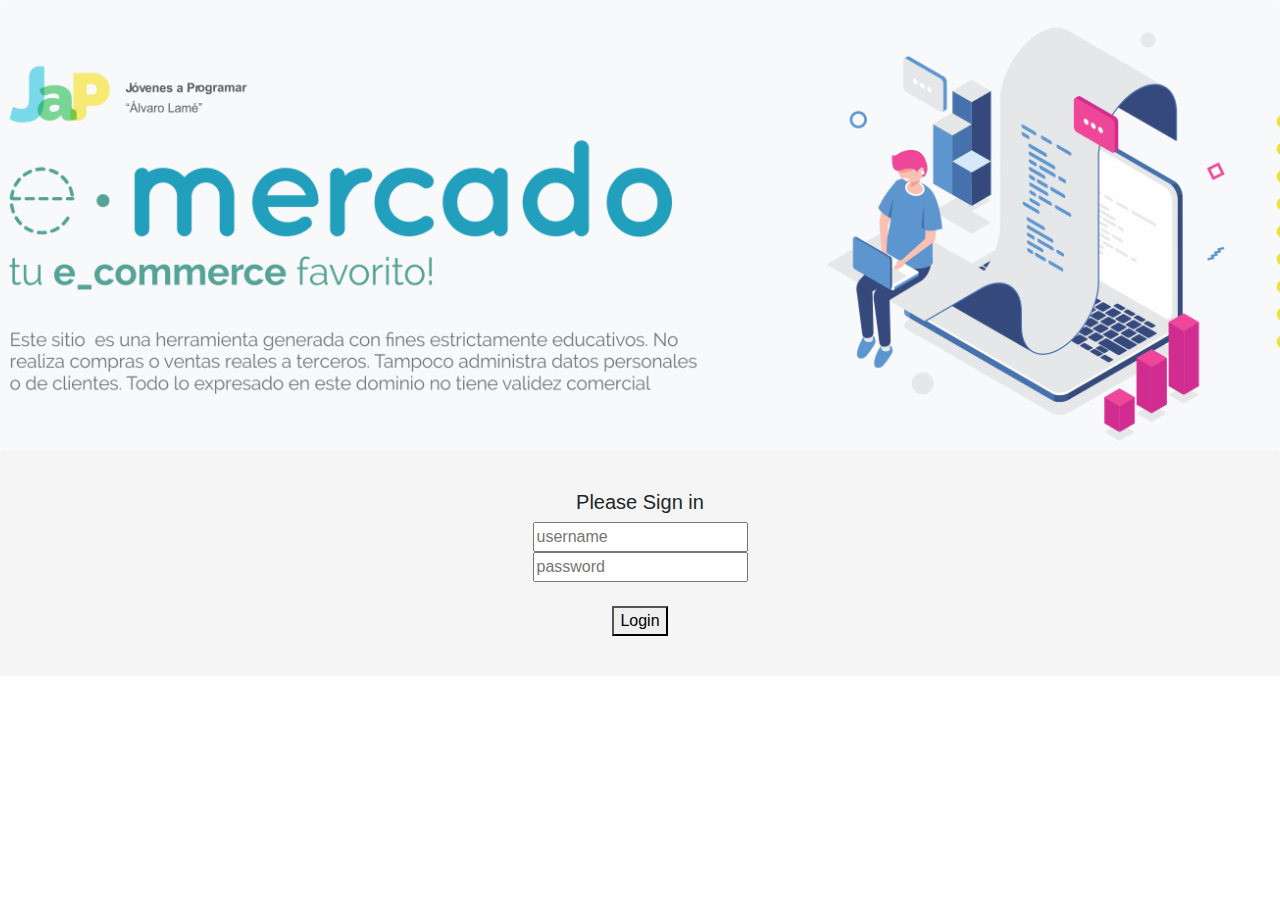
<file: index.html>
<!DOCTYPE html>
<!-- saved from url=(0049)https://getbootstrap.com/docs/4.3/examples/album/ -->
<html lang="en">

<head>
  <meta http-equiv="Content-Type" content="text/html; charset=UTF-8">
  <meta name="viewport" content="width=device-width, initial-scale=1, shrink-to-fit=no">
  <meta name="description" content="">
  <title>eMercado - Todo lo que busques está aquí</title>

  <link rel="canonical" href="https://getbootstrap.com/docs/4.3/examples/album/">
  <link href="https://fonts.googleapis.com/css?family=Raleway:300,300i,400,400i,700,700i,900,900i" rel="stylesheet">
  <!-- Bootstrap core CSS -->
  <link href="css/bootstrap.min.css" rel="stylesheet">
  <link href="css/styles.css" rel="stylesheet">
  <style>
    html, body{
      height: 100%;
    }

    .login {
      display: -ms-flexbox;
      display: flex;
      -ms-flex-align: center;
      align-items: center;
      padding-top: 40px;
      padding-bottom: 40px;
      background-color: #f5f5f5;
      justify-content: center;

    }

    .signin {
      width: 100%;
      max-width: 330px;
      padding: 15px;
      margin: auto;
    }
  </style>
</head>

<body class="text-center">
  <main role="main">
      <section class="jumbotron text-center">
      </section>
    <div class="login">
      <form action = "indexhome.html">
    
        <h5>
        Please Sign in
        </h5>
    
        <input type="text" name="username" placeholder ="username" id="username" required><br>
        <input type="password" name="password" placeholder= "password" id="password" required><br>
        <br>
        <button type="submit" id="sendBtn">Login</button>
      </form>
    </div>
  </main>

  <script src="js/init.js"></script>
  <script src="js/login.js" defer></script>



</body>
</html>
</file>
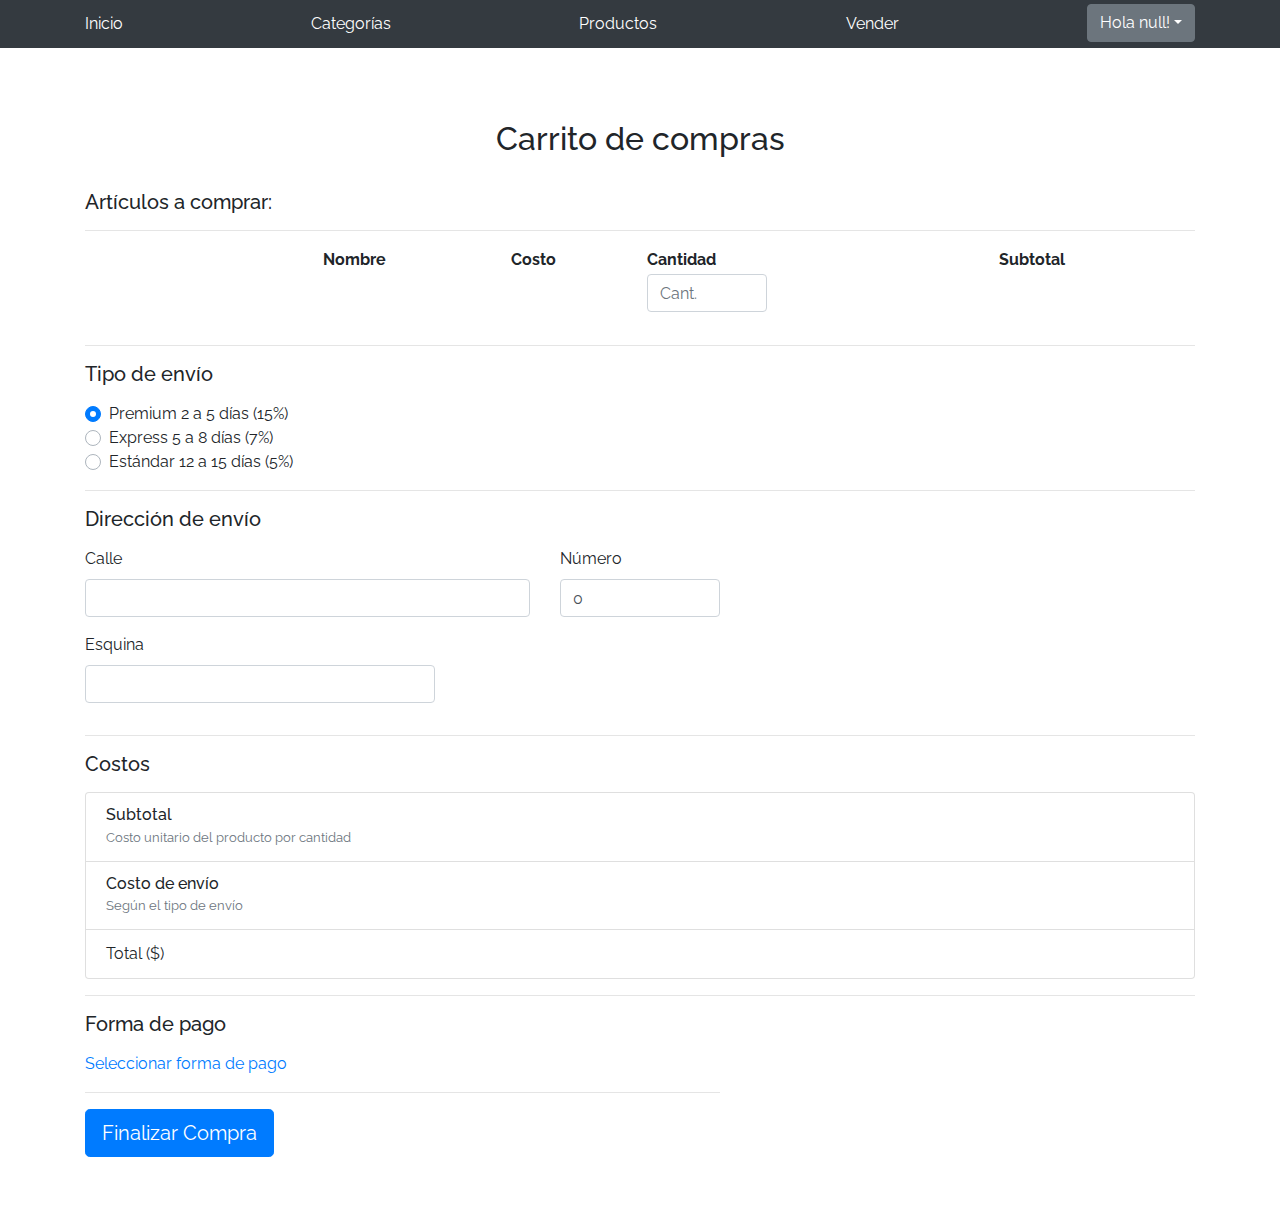
<file: cart.html>
<!DOCTYPE html>
<!-- saved from url=(0049)https://getbootstrap.com/docs/4.3/examples/album/ -->
<html lang="en">

<head>
  <meta http-equiv="Content-Type" content="text/html; charset=UTF-8">

  <meta name="viewport" content="width=device-width, initial-scale=1, shrink-to-fit=no">
  <meta name="description" content="">
  <title>eMercado - Todo lo que busques está aquí</title>

  <link rel="canonical" href="https://getbootstrap.com/docs/4.3/examples/album/">
  <link href="https://fonts.googleapis.com/css?family=Raleway:300,300i,400,400i,700,700i,900,900i" rel="stylesheet">

  <style>
    .bd-placeholder-img {
      font-size: 1.125rem;
      text-anchor: middle;
      -webkit-user-select: none;
      -moz-user-select: none;
      -ms-user-select: none;
      user-select: none;
    }

    @media (min-width: 768px) {
      .bd-placeholder-img-lg {
        font-size: 3.5rem;
      }
    }
  </style>
  <link href="css/bootstrap.min.css" rel="stylesheet">
  <link href="css/styles.css" rel="stylesheet">
  <link href="css/dropzone.css" rel="stylesheet">
</head>

<body>
  <nav class="site-header sticky-top py-1 bg-dark">
    <div class="container d-flex flex-column flex-md-row justify-content-between">
      <a class="py-2 d-none d-md-inline-block" href="indexhome.html">Inicio</a>
      <a class="py-2 d-none d-md-inline-block" href="categories.html">Categorías</a>
      <a class="py-2 d-none d-md-inline-block" href="products.html">Productos</a>
      <a class="py-2 d-none d-md-inline-block" href="sell.html">Vender</a>
      <div class="dropdown">
        <button class="btn btn-secondary dropdown-toggle" type="button" id="username" data-toggle="dropdown"
          aria-haspopup="true" aria-expanded="false">
        </button>
        <div class="dropdown-menu" aria-labelledby="dropdownMenuButton">
          <a class="dropdown-item" href="cart.html">Ver Mi Carrito</a>
          <a class="dropdown-item" href="my-profile.html">Mi Perfil</a>
          <a class="dropdown-item" id="cerrarSesion" href="index.html">Cerrar Sesión</a>
        </div>
      </div>
    </div>
  </nav>
  <main role="main" class="pb-5">
    <div class="container mt-5">
      <div class="text-center p-4">
        <h2>Carrito de compras</h2>
      </div>
      <h5 class="mb-3">Artículos a comprar:</h5>
      <hr class="my-3">
      <table class="container-fluid">
        <tr>
          <th></th>
          <th>Nombre</th>
          <th>Costo</th>
          <th>Cantidad</th>
          <th>Subtotal</th>
        </tr>
        <tr>
          <td>
            <p id="articleImage" style="width:80px"></p>
          </td>
          <td>
            <p id="articleName"></p>
          </td>
          <td>
            <p id="articleCost"></p>
          </td>
          <td>
            <p><input class="form-control" type="number" placeholder="Cant." id="articleCount" Style="width:120px"
                min="0"></p>
          </td>
          <td><b>
              <p id="subtotal"></p>
            </b></td>
        </tr>
      </table>
      <hr class="my-3">
      </table>

      <form>
        <form class="needs-validation">
          <h5 class="mb-3">Tipo de envío</h5>
          <div class="d-block my-3">
            <div class="custom-control custom-radio">
              <input id="goldradio" name="publicationType" type="radio" class="custom-control-input" checked=""
                required="" value="0.15">
              <label class="custom-control-label" for="goldradio">Premium 2 a 5 días (15%)</label>
            </div>
            <div class="custom-control custom-radio">
              <input id="premiumradio" name="publicationType" type="radio" class="custom-control-input" required=""
                value="0.07">
              <label class="custom-control-label" for="premiumradio">Express 5 a 8 días (7%)</label>
            </div>
            <div class="custom-control custom-radio">
              <input id="standardradio" name="publicationType" type="radio" class="custom-control-input" required=""
                value="0.05">
              <label class="custom-control-label" for="standardradio">Estándar 12 a 15 días (5%)</label>
            </div>
          </div>
        </form>
        <hr class="my-3">
        <h5 class="mb-3">Dirección de envío</h5>
        <div class="row">
          <div class="col-md-5 mb-3">
            <label for="productName">Calle</label>
            <input type="text" class="form-control" id="calleName" placeholder="" value="">
            <div class="invalid-feedback">
              Ingresar un calle
            </div>
          </div>
          <div class="col-md-2 mb-3">
            <label for="productName">Número</label>
            <input type="number" class="form-control" id="calleNumero" placeholder="" value="0">
            <div class="invalid-feedback">
              Ingresar un número
            </div>
          </div>
        </div>
        <div class="row">
          <div class="col-md-4 mb-3">
            <label for="productName">Esquina</label>
            <input type="text" class="form-control" id="esquinaName" placeholder="" value="">
            <div class="invalid-feedback">
              Ingresar un esquina
            </div>
          </div>
        </div>
      
        <hr class="my-3">
        <h5 class="mb-3">Costos</h5>
        <ul class="list-group mb-3">
          <li class="list-group-item d-flex justify-content-between lh-condensed">
            <div>
              <h6 class="my-0">Subtotal</h6>
              <small class="text-muted">Costo unitario del producto por cantidad</small>
            </div>
            <span class="text-muted">
              <p class="input-area" id="subtotalDos"></p>
            </span>
          </li>
          <li class="list-group-item d-flex justify-content-between lh-condensed">
            <div>
              <h6 class="my-0">Costo de envío</h6>
              <small class="text-muted">Según el tipo de envío</small>
            </div>
            <span class="text-muted">
              <p class="input-area" id="costoDeEnvio"></p>
            </span>
          </li>
          <li class="list-group-item d-flex justify-content-between">
            <span>Total ($)</span>
            <strong>
              <p class="input-area" id="totalCost"></p>
            </strong>
          </li>
        </ul>

        <hr class="my-3">
        <div class="row">
          <div class="col-md-7 mb-3">
            <h5 class="mb-3">Forma de pago</h5>
            <div class="d-block my-3">
              <a data-toggle="modal" type="button" data-target="#Payment" href="#" id="mostrarFormaPago">Seleccionar
                forma de pago</a>
              <form>
                <div class="modal fade" id="Payment" tabindex="-1" role="dialog" aria-labelledby="exampleModalLabel"
                  aria-hidden="true">
                  <div class="modal-dialog">
                    <div class="modal-content">
                      <div class="modal-header">
                        <h5 class="modal-title">Seleccionar forma de pago</h5>
                      </div>
                      <div class="modal-body">

                        <div class="custom-control custom-radio">
                          <input id="tarjetaCredito" value="Tarjeta de crédito" name="tipoDePago" type="radio"
                            class="custom-control-input" checked="" required="">
                          <label class="custom-control-label" for="tarjetaCredito">Tarjeta de crédito</label>
                        </div>
                        <br>
                        <div class="row">
                          <div class="col-md-8 mb-3">
                            <label for="numeroDeTarjeta">Número de tarjeta</label>
                            <input type="number" class="form-control" id="numeroDeTarjeta" required="">
                          </div>
                        </div>

                        <div class="row">
                          <div class="col-md-6 mb-3">
                            <label for="fechaVencimiento">Vencimiento (MM/AAAA)</label>
                            <input type="month" class="form-control" id="fechaVencimiento" min="2021-11" required="">
                          </div>
                          <div class="col-md-3 mb-3">
                            <label for="codigoSeguridad">CVV</label>
                            <input type="number" class="form-control" id="codigoSeguridad" placeholder="" min="0" required="">
                          </div>
                        </div>

                        <hr class="my-3">
                        <div class="custom-control custom-radio">
                          <input id="transferenciaBancaria" value="TransferenciaBancaria" name="tipoDePago" type="radio"
                            class="custom-control-input" required="">
                          <label class="custom-control-label" for="transferenciaBancaria">Transferencia bancaria</label>
                        </div>
                        <br>
                        <div class="row">
                          <div class="col-md-6">
                            <h6>Número de cuenta</h6>
                            <input type="number" class="form-control" id="numeroDeCuenta" required="">
                          </div>
                        </div>

                      </div>
                      <div class="modal-footer">
                        <button type="button" class="btn btn-secondary" data-dismiss="modal">Cerrar</button>
                        <button type="submit" class="btn btn-primary" id="guardoDatosPago">Aceptar</button>
                      </div>
                    </div>
                  </div>
                </div>
              </form>
            </div>



            <hr class="mb-3">
            <button class="btn btn-primary btn-lg" type="submit">Finalizar Compra</button>
      </form>
    </div>
  </main>

  <div id="spinner-wrapper">
    <div class="lds-ring">
      <div></div>
      <div></div>
      <div></div>
      <div></div>
    </div>
  </div>
  <script src="js/jquery-3.4.1.min.js"></script>
  <script src="js/bootstrap.bundle.min.js"></script>
  <script src="js/dropzone.js"></script>
  <script src="js/init.js"></script>
  <script src="js/cart.js"></script>
</body>

</html>
</file>
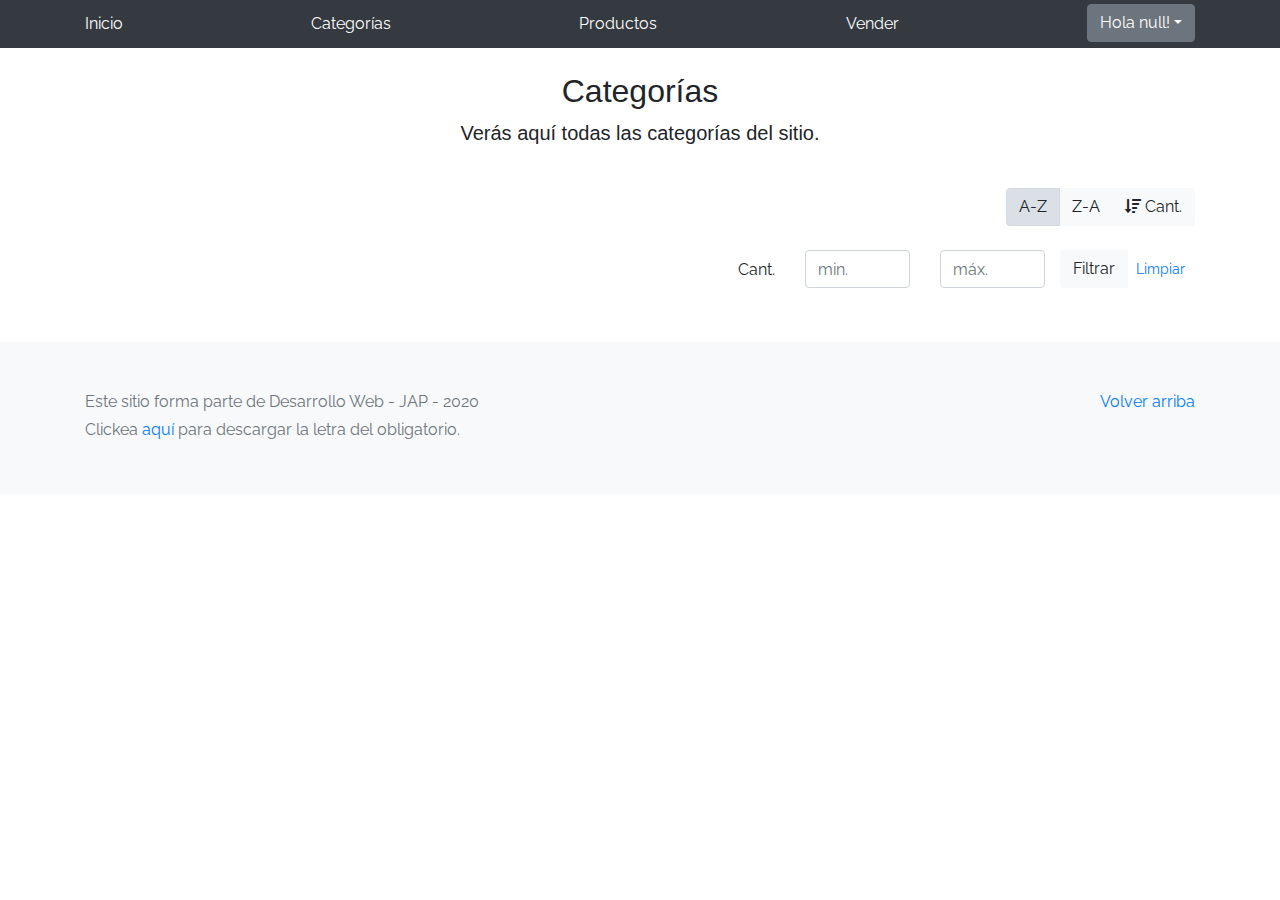
<file: categories.html>
<!DOCTYPE html>
<!-- saved from url=(0049)https://getbootstrap.com/docs/4.3/examples/album/ -->
<html lang="en">
  <head>
    <meta http-equiv="Content-Type" content="text/html; charset=UTF-8">
    <meta name="viewport" content="width=device-width, initial-scale=1, shrink-to-fit=no">
    <meta name="description" content="">
    <title>eMercado - Todo lo que busques está aquí</title>

    <link rel="canonical" href="https://getbootstrap.com/docs/4.3/examples/album/">
    <link href="https://fonts.googleapis.com/css?family=Raleway:300,300i,400,400i,700,700i,900,900i" rel="stylesheet">
    <link href="css/font-awesome.min.css" rel="stylesheet">
    <link href="css/bootstrap.min.css" rel="stylesheet">
    <link href="css/styles.css" rel="stylesheet">
  </head>
  <body>
    <nav class="site-header sticky-top py-1 bg-dark">
      <div class="container d-flex flex-column flex-md-row justify-content-between">
        <a class="py-2 d-none d-md-inline-block" href="indexhome.html">Inicio</a>
        <a class="py-2 d-none d-md-inline-block" href="categories.html">Categorías</a>
        <a class="py-2 d-none d-md-inline-block" href="products.html">Productos</a>
        <a class="py-2 d-none d-md-inline-block" href="sell.html">Vender</a>
        <div class="dropdown">
          <button class="btn btn-secondary dropdown-toggle" type="button" id="username" data-toggle="dropdown" aria-haspopup="true" aria-expanded="false">
          </button>
            <div class="dropdown-menu" aria-labelledby="dropdownMenuButton">
            <a class="dropdown-item" href="cart.html">Ver Mi Carrito</a>
            <a class="dropdown-item" href="my-profile.html">Mi Perfil</a>
            <a class="dropdown-item" id="cerrarSesion" href="index.html">Cerrar Sesión</a>
            </div>
        </div>
      </div>
    </nav>
    <main role="main" class="pb-5">
        <div class="text-center p-4">
            <h2>Categorías</h2>
            <p class="lead">Verás aquí todas las categorías del sitio.</p>
        </div>
        <div class="container">
            <div class="row">
                <div class="col text-right">
                    <div class="btn-group btn-group-toggle mb-4" data-toggle="buttons">
                        <label class="btn btn-light active" id="sortAsc" >
                            <input type="radio" name="options" autocomplete="off" checked>A-Z
                        </label>
                        <label class="btn btn-light" id="sortDesc" >
                            <input type="radio" name="options" autocomplete="off">Z-A
                        </label>
                        <label class="btn btn-light" id="sortByCount" >
                            <input type="radio" name="options" autocomplete="off"><i class="fas fa-sort-amount-down mr-1"></i>Cant.
                        </label>
                    </div>
                </div>
            </div>
            <div class="row justify-content-end">
              <div class="col-md-6"></div>
                <div class="col-md-6 col-sm-12 mb-1 container">
                  <div class="row container p-0 m-0">
                    <div class="col">
                      <p class="font-weight-normal text-right my-2">Cant.</p>
                    </div>
                    <div class="col">
                      <input class="form-control" type="number" placeholder="min." id="rangeFilterCountMin">
                    </div>
                    <div class="col">
                      <input class="form-control" type="number" placeholder="máx." id="rangeFilterCountMax">
                    </div>
                    <div class="col-3 p-0">
                      <div class="btn-group" role="group">
                        <button class="btn btn-light btn-block" id="rangeFilterCount">Filtrar</button>
                        <button class="btn btn-link btn-sm" id="clearRangeFilter">Limpiar</button>
                      </div>
                    </div>
                  </div>
                </div>
            </div>
            <div class="row">
                <div class="list-group" id="cat-list-container">
                </div>
            </div>
        </div>
    </main>
    <footer class="text-muted bg-light">
      <div class="container">
        <p class="float-right">
          <a href="#">Volver arriba</a>
        </p>
        <p>Este sitio forma parte de Desarrollo Web - JAP - 2020</p>
        <p>Clickea <a target="_blank" href="Letra.pdf">aquí</a> para descargar la letra del obligatorio.</p>
      </div>
    </footer>
    <div id="spinner-wrapper"><div class="lds-ring"><div></div><div></div><div></div><div></div></div></div>
    <script src="js/jquery-3.4.1.min.js"></script>
    <script src="js/bootstrap.bundle.min.js"></script>
    <script src="js/init.js"></script>
    <script src="js/categories.js"></script>
  </body>
</html>
</file>
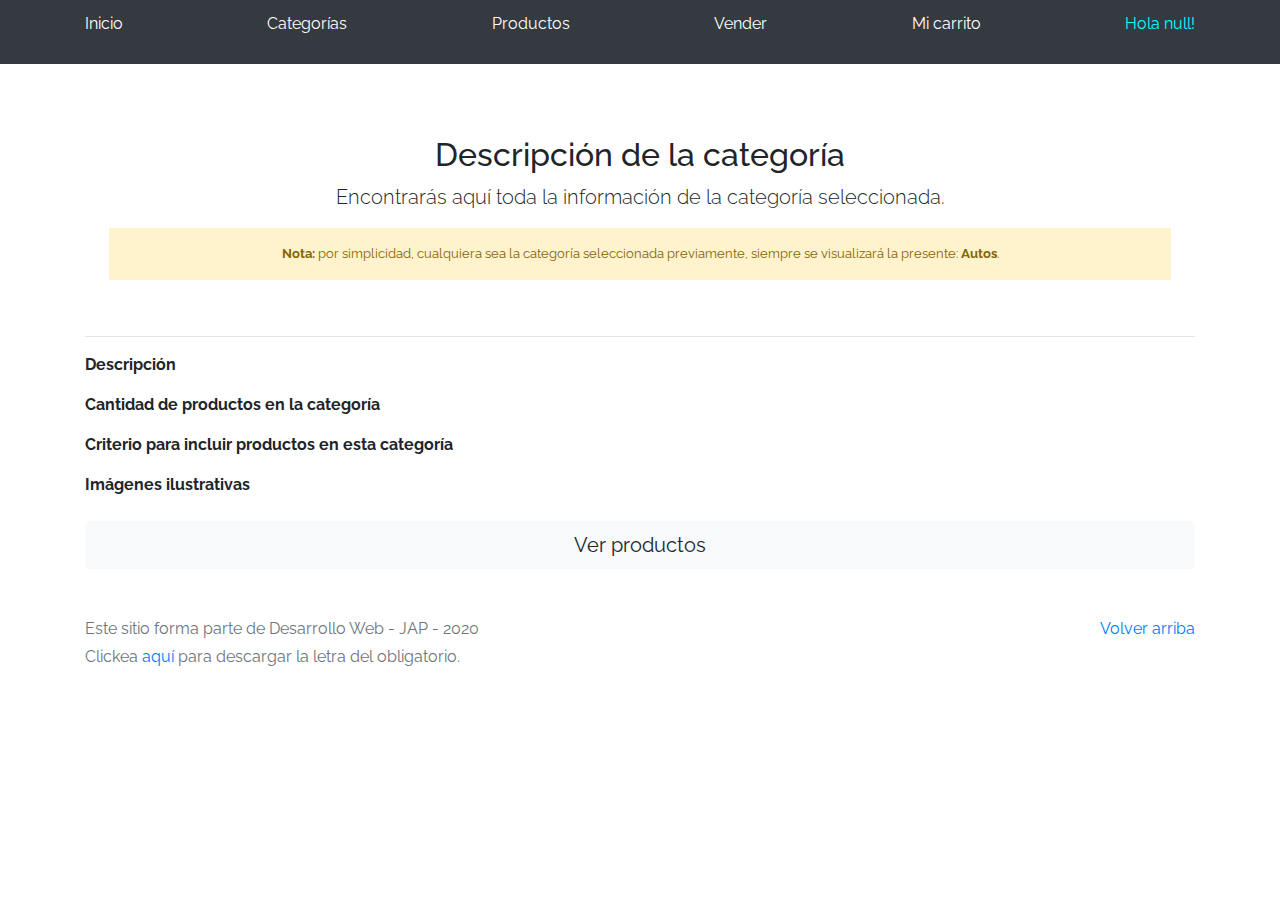
<file: category-info.html>
<!DOCTYPE html>
<!-- saved from url=(0049)https://getbootstrap.com/docs/4.3/examples/album/ -->
<html lang="en">

<head>
  <meta http-equiv="Content-Type" content="text/html; charset=UTF-8">
  <meta name="viewport" content="width=device-width, initial-scale=1, shrink-to-fit=no">
  <meta name="description" content="">
  <title>eMercado - Todo lo que busques está aquí</title>

  <link rel="canonical" href="https://getbootstrap.com/docs/4.3/examples/album/">
  <link href="https://fonts.googleapis.com/css?family=Raleway:300,300i,400,400i,700,700i,900,900i" rel="stylesheet">
  <!-- Bootstrap core CSS -->
  <link href="css/bootstrap.min.css" rel="stylesheet">
  <link href="css/styles.css" rel="stylesheet">
</head>

<body>
  <nav class="site-header sticky-top py-1 bg-dark">
    <div class="container d-flex flex-column flex-md-row justify-content-between">
      <a class="py-2 d-none d-md-inline-block" href="indexhome.html">Inicio</a>
      <a class="py-2 d-none d-md-inline-block" href="categories.html">Categorías</a>
      <a class="py-2 d-none d-md-inline-block" href="products.html">Productos</a>
      <a class="py-2 d-none d-md-inline-block" href="sell.html">Vender</a>
      <a class="py-2 d-none d-md-inline-block" href="cart.html">Mi carrito</a>
      <p class="py-2 d-none d-md-inline-block" id="username" style="color:aqua"></p> <!--Entrega 2 -->
    </div>
  </nav>
  <main role="main">
    <div class="container mt-5">
      <div class="text-center p-4">
        <h2>Descripción de la categoría</h2>
        <p class="lead">Encontrarás aquí toda la información de la categoría seleccionada.</p>
        <p class="small alert-warning py-3"><strong>Nota: </strong>por simplicidad, cualquiera sea la categoría
          seleccionada previamente, siempre se visualizará la presente: <strong>Autos</strong>.</p>
      </div>
      <h3 id="categoryName"></h3>
      <hr class="my-3">
      <dl>
        <dt>Descripción</dt>
        <dd>
          <p id="categoryDescription"></p>
        </dd>

        <dt>Cantidad de productos en la categoría</dt>
        <dd>
          <p id="productCount"></p>
        </dd>

        <dt>Criterio para incluir productos en esta categoría</dt>
        <dd>
          <p id="productCriteria"></p>
        </dd>

        <dt>Imágenes ilustrativas</dt>
        <dd>
          <div class="row text-center text-lg-left pt-2" id="productImagesGallery">
          </div>
        </dd>
      </dl>
      <a type="button" class="btn btn-light btn-lg btn-block" href="products.html">Ver productos</a>
    </div>
  </main>
  <footer class="text-muted">
    <div class="container">
      <p class="float-right">
        <a href="#">Volver arriba</a>
      </p>
      <p>Este sitio forma parte de Desarrollo Web - JAP - 2020</p>
      <p>Clickea <a target="_blank" href="Letra.pdf">aquí</a> para descargar la letra del obligatorio.</p>
    </div>
  </footer>
  <div id="spinner-wrapper">
    <div class="lds-ring">
      <div></div>
      <div></div>
      <div></div>
      <div></div>
    </div>
  </div>
  <script src="js/jquery-3.4.1.min.js"></script>
  <script src="js/bootstrap.bundle.min.js"></script>
  <script src="js/init.js"></script>
  <script src="js/category-info.js"></script>
</body>

</html>
</file>
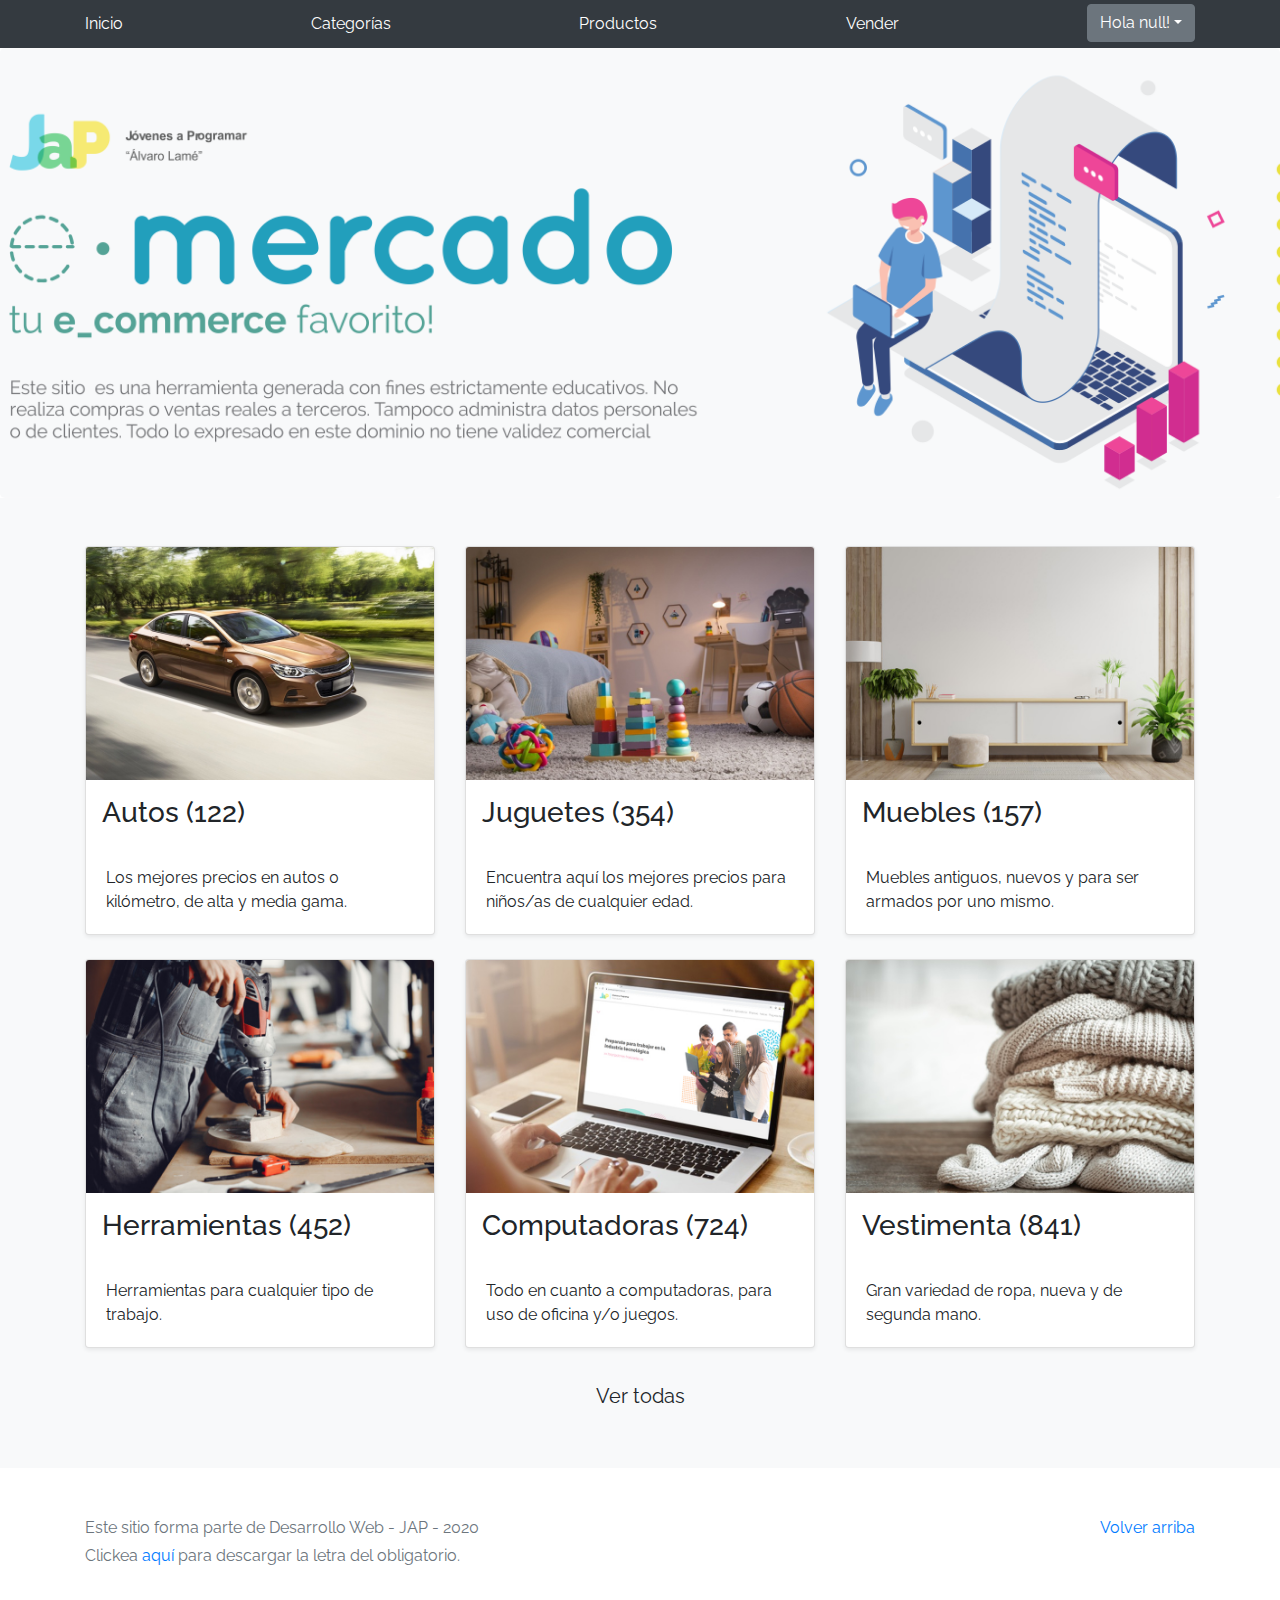
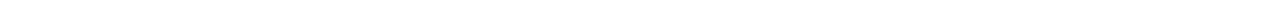
<file: indexhome.html>
<!DOCTYPE html>
<!-- saved from url=(0049)https://getbootstrap.com/docs/4.3/examples/album/ -->
<html lang="en">
  <head>
    <meta http-equiv="Content-Type" content="text/html; charset=UTF-8">
    <meta name="viewport" content="width=device-width, initial-scale=1, shrink-to-fit=no">
    <meta name="description" content="">
    <title>eMercado - Todo lo que busques está aquí</title>

    <link rel="canonical" href="https://getbootstrap.com/docs/4.3/examples/album/">
    <link href="https://fonts.googleapis.com/css?family=Raleway:300,300i,400,400i,700,700i,900,900i" rel="stylesheet">
    <!-- Bootstrap core CSS -->
    <link href="css/bootstrap.min.css" rel="stylesheet">
    <link href="css/styles.css" rel="stylesheet">
  </head>
  <body>
    <nav class="site-header sticky-top py-1 bg-dark">
      <div class="container d-flex flex-column flex-md-row justify-content-between">
        <a class="py-2 d-none d-md-inline-block" href="indexhome.html">Inicio</a>
        <a class="py-2 d-none d-md-inline-block" href="categories.html">Categorías</a>
        <a class="py-2 d-none d-md-inline-block" href="products.html">Productos</a>
        <a class="py-2 d-none d-md-inline-block" href="sell.html">Vender</a>
        
        <div class="dropdown">
          <button class="btn btn-secondary dropdown-toggle" type="button" id="username" data-toggle="dropdown" aria-haspopup="true" aria-expanded="false">
          </button>
            <div class="dropdown-menu" aria-labelledby="dropdownMenuButton">
            <a class="dropdown-item" href="cart.html">Ver Mi Carrito</a>
            <a class="dropdown-item" href="my-profile.html">Mi Perfil</a>
            <a class="dropdown-item" id="cerrarSesion" href="index.html">Cerrar Sesión</a>
            </div>
        </div>
      </div>
    </nav>
    <main role="main">
      <section class="jumbotron text-center">
        <div class="m-5">
          <h1></h1>
        </div>
      </section>
      <div class="album py-5 bg-light">
        <div class="container">
          <div class="row">
            <div class="col-md-4">
              <a href="categories.html" class="card mb-4 shadow-sm custom-card">
                <img class="bd-placeholder-img card-img-top"  src="img/cat1.jpg">
                <h3 class="m-3">Autos (122)</h3>
                <div class="card-body">
                  <p class="card-text">Los mejores precios en autos 0 kilómetro, de alta y media gama.</p>
                </div>
              </a>
            </div>
            <div class="col-md-4">
                <a href="categories.html" class="card mb-4 shadow-sm custom-card">
                  <img class="bd-placeholder-img card-img-top" src="img/cat2.jpg">
                  <h3 class="m-3">Juguetes (354)</h3>
                  <div class="card-body">
                    <p class="card-text">Encuentra aquí los mejores precios para niños/as de cualquier edad.</p>
                  </div>
                </a>
            </div>
            <div class="col-md-4">
                <a href="categories.html" class="card mb-4 shadow-sm custom-card">
                  <img class="bd-placeholder-img card-img-top" src="img/cat3.jpg">
                  <h3 class="m-3">Muebles (157)</h3>
                  <div class="card-body">
                    <p class="card-text">Muebles antiguos, nuevos y para ser armados por uno mismo.</p>
                  </div>
                </a>
            </div>
            <div class="col-md-4">
                <a href="categories.html" class="card mb-4 shadow-sm custom-card">
                  <img class="bd-placeholder-img card-img-top" src="img/cat4.jpg">
                  <h3 class="m-3">Herramientas (452)</h3>
                  <div class="card-body">
                    <p class="card-text">Herramientas para cualquier tipo de trabajo.</p>
                  </div>
                </a>
            </div>
            <div class="col-md-4">
                <a href="categories.html" class="card mb-4 shadow-sm custom-card">
                  <img class="bd-placeholder-img card-img-top" src="img/cat5.jpg">
                  <h3 class="m-3">Computadoras (724)</h3>
                  <div class="card-body">
                    <p class="card-text">Todo en cuanto a computadoras, para uso de oficina y/o juegos.</p>
                  </div>
                </a>
            </div>
            <div class="col-md-4">
                <a href="categories.html" class="card mb-4 shadow-sm custom-card">
                  <img class="bd-placeholder-img card-img-top" src="img/cat6.jpg">
                  <h3 class="m-3">Vestimenta (841)</h3>
                  <div class="card-body">
                    <p class="card-text">Gran variedad de ropa, nueva y de segunda mano.</p>
                  </div>
                </a>
            </div>
          </div>
          <div class="row">
              <a type="button" class="btn btn-light btn-lg btn-block" href="categories.html">Ver todas</a>
          </div>
        </div>
      </div>
    </main>
    <footer class="text-muted">
      <div class="container">
        <p class="float-right">
          <a href="#">Volver arriba</a>
        </p>
        <p>Este sitio forma parte de Desarrollo Web - JAP - 2020</p>
        <p>Clickea <a target="_blank" href="Letra.pdf">aquí</a> para descargar la letra del obligatorio.</p>
      </div>
    </footer>
    <script src="js/jquery-3.4.1.min.js"></script>
    <script src="js/bootstrap.bundle.min.js"></script>
    <script src="js/init.js"></script>
  </body>
</html>
</file>
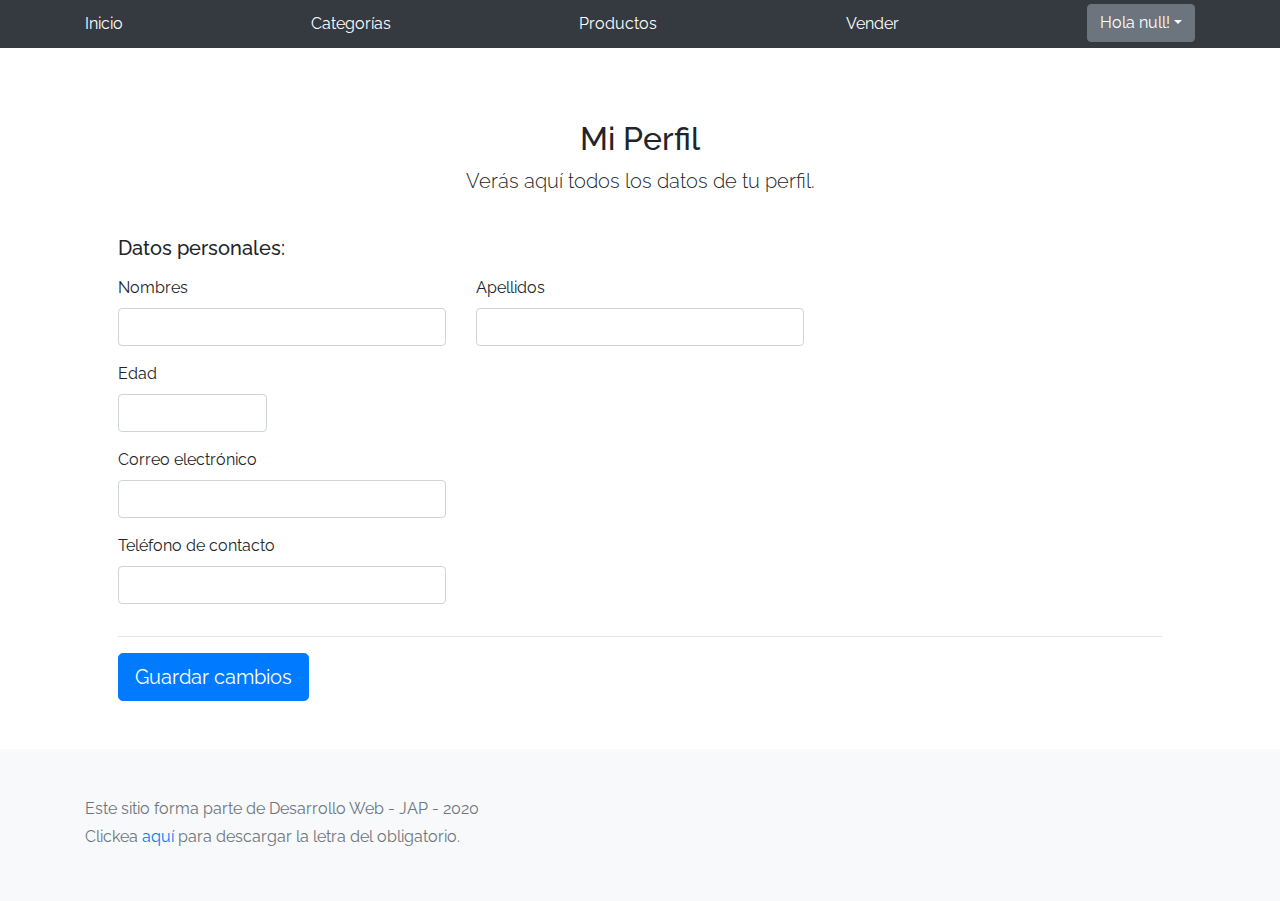
<file: my-profile.html>
<!DOCTYPE html>
<!-- saved from url=(0049)https://getbootstrap.com/docs/4.3/examples/album/ -->
<html lang="en">

<head>
  <meta http-equiv="Content-Type" content="text/html; charset=UTF-8">

  <meta name="viewport" content="width=device-width, initial-scale=1, shrink-to-fit=no">
  <meta name="description" content="">
  <title>eMercado - Todo lo que busques está aquí</title>

  <link rel="canonical" href="https://getbootstrap.com/docs/4.3/examples/album/">
  <link href="https://fonts.googleapis.com/css?family=Raleway:300,300i,400,400i,700,700i,900,900i" rel="stylesheet">

  <style>
    .bd-placeholder-img {
      font-size: 1.125rem;
      text-anchor: middle;
      -webkit-user-select: none;
      -moz-user-select: none;
      -ms-user-select: none;
      user-select: none;
    }

    @media (min-width: 768px) {
      .bd-placeholder-img-lg {
        font-size: 3.5rem;
      }
    }
  </style>
  <link href="css/bootstrap.min.css" rel="stylesheet">
  <link href="css/styles.css" rel="stylesheet">
  <link href="css/dropzone.css" rel="stylesheet">
</head>

<body>
  <nav class="site-header sticky-top py-1 bg-dark">
    <div class="container d-flex flex-column flex-md-row justify-content-between">
      <a class="py-2 d-none d-md-inline-block" href="indexhome.html">Inicio</a>
      <a class="py-2 d-none d-md-inline-block" href="categories.html">Categorías</a>
      <a class="py-2 d-none d-md-inline-block" href="products.html">Productos</a>
      <a class="py-2 d-none d-md-inline-block" href="sell.html">Vender</a>

      <div class="dropdown">
        <button class="btn btn-secondary dropdown-toggle" type="button" id="username" data-toggle="dropdown" aria-haspopup="true" aria-expanded="false">
        </button>
          <div class="dropdown-menu" aria-labelledby="dropdownMenuButton">
          <a class="dropdown-item" href="cart.html">Ver Mi Carrito</a>
          <a class="dropdown-item" href="my-profile.html">Mi Perfil</a>
          <a class="dropdown-item" id="cerrarSesion" href="index.html">Cerrar Sesión</a>
          </div>
      </div>
     
    </div>
  </nav>

  <main>
  <div class="container p-5">
    <div class="text-center p-4">
      <h2>Mi Perfil</h2>
      <p class="lead">Verás aquí todos los datos de tu perfil.</p>
    </div>
    <h5 class="mb-3">Datos personales:</h5>
    <div class="row">
        <div class="col-md-4 mb-3">
          <label for="productName">Nombres</label>
          <input type="text" class="form-control" id="nombres" placeholder="" value="" >
          <div class="invalid-feedback">
           Ingresar nombres
          </div>
      </div>
      <div class="col-md-4 mb-3">
        <label for="productName">Apellidos</label>
        <input type="text" class="form-control" id="apellidos" placeholder="" value="">
        <div class="invalid-feedback">
          Ingresar apellidos
        </div>
      </div>
    </div>
    <div class="row">
      <div class="col-md-2 mb-3">
        <label for="productName">Edad</label>
        <input type="number" class="form-control" id="edad" placeholder="" value="" >
        <div class="invalid-feedback">
          Ingresar edad
        </div>
      </div>
    </div>
    <div class="row">
      <div class="col-md-4 mb-3">
        <label for="productName">Correo electrónico</label>
        <input type="text" class="form-control" id="email" placeholder="" value="" >
        <div class="invalid-feedback">
          Ingresar correo electrónico
       </div>
      </div>
    </div>
    <div class="row">
      <div class="col-md-4 mb-3">
        <label for="productName">Teléfono de contacto</label>
        <input type="text" class="form-control" id="telefono" placeholder="" value="" >
        <div class="invalid-feedback">
          Ingresar teléfono de contacto
        </div>
      </div>
    </div>
    <hr class="mb-3">
    <button class="btn btn-primary btn-lg" id="guardarCambios" type="submit">Guardar cambios</button>
  
  </div>

</main>
  
  <footer class="text-muted bg-light">
    <div class="container">
      <p>Este sitio forma parte de Desarrollo Web - JAP - 2020</p>
      <p>Clickea <a target="_blank" href="Letra.pdf">aquí</a> para descargar la letra del obligatorio.</p>
    </div>
  </footer>
  <div class="alert fade alert-success" role="alert" id="alertResult">
    <span id="resultSpan"></span>
    <button type="button" class="close" data-dismiss="alert" aria-label="Close">
      <span aria-hidden="true">&times;</span>
    </button>
  </div>
  <div id="spinner-wrapper">
    <div class="lds-ring">
      <div></div>
      <div></div>
      <div></div>
      <div></div>
    </div>
  </div>
  <script src="js/jquery-3.4.1.min.js"></script>
  <script src="js/bootstrap.bundle.min.js"></script>
  <script src="js/dropzone.js"></script>
  <script src="js/init.js"></script>
  <script src="js/my-profile.js"></script>
</body>

</html>
</file>
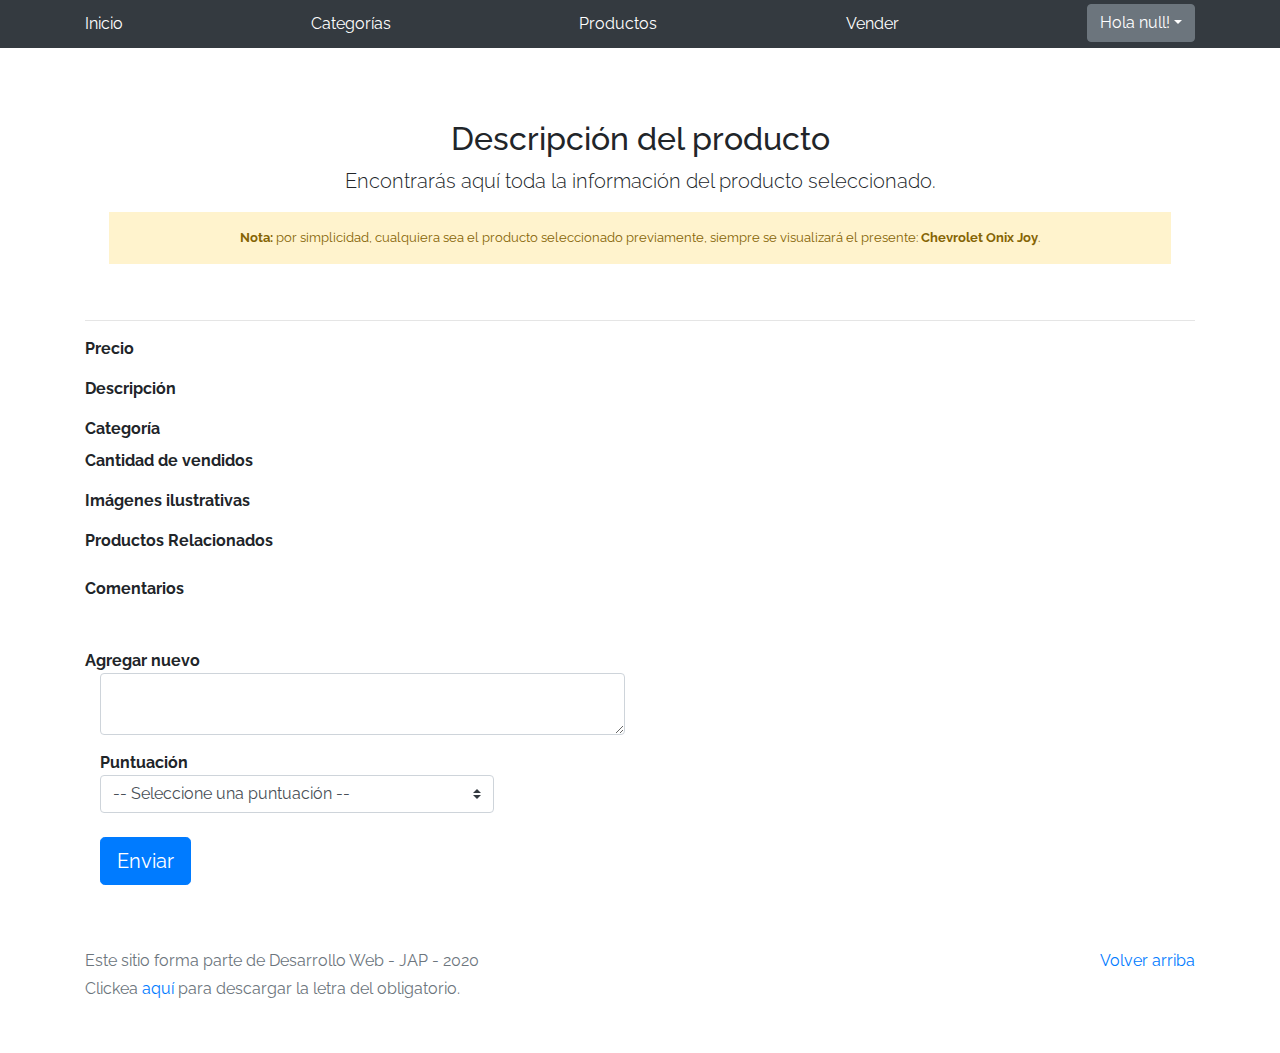
<file: product-info.html>
<!DOCTYPE html>
<!-- saved from url=(0049)https://getbootstrap.com/docs/4.3/examples/album/ -->
<html lang="en">

<head>
  <meta http-equiv="Content-Type" content="text/html; charset=UTF-8">
  <meta name="viewport" content="width=device-width, initial-scale=1, shrink-to-fit=no">
  <meta name="description" content="">
  <title>eMercado - Todo lo que busques está aquí</title>

  <link rel="canonical" href="https://getbootstrap.com/docs/4.3/examples/album/">
  <link href="https://fonts.googleapis.com/css?family=Raleway:300,300i,400,400i,700,700i,900,900i" rel="stylesheet">
  <link href="css/font-awesome.min.css" rel="stylesheet">
  <link href="css/bootstrap.min.css" rel="stylesheet">
  <link href="css/styles.css" rel="stylesheet">
</head>

<body>
  <nav class="site-header sticky-top py-1 bg-dark">
    <div class="container d-flex flex-column flex-md-row justify-content-between">
      <a class="py-2 d-none d-md-inline-block" href="indexhome.html">Inicio</a>
      <a class="py-2 d-none d-md-inline-block" href="categories.html">Categorías</a>
      <a class="py-2 d-none d-md-inline-block" href="products.html">Productos</a>
      <a class="py-2 d-none d-md-inline-block" href="sell.html">Vender</a>
      <div class="dropdown">
        <button class="btn btn-secondary dropdown-toggle" type="button" id="username" data-toggle="dropdown" aria-haspopup="true" aria-expanded="false">
        </button>
          <div class="dropdown-menu" aria-labelledby="dropdownMenuButton">
          <a class="dropdown-item" href="cart.html">Ver Mi Carrito</a>
          <a class="dropdown-item" href="my-profile.html">Mi Perfil</a>
          <a class="dropdown-item" id="cerrarSesion" href="index.html">Cerrar Sesión</a>
          </div>
    </div>
  </nav>
  
  <main role="main">
    <div class="container mt-5">
      <div class="text-center p-4">
        <h2>Descripción del producto</h2>
        <p class="lead">Encontrarás aquí toda la información del producto seleccionado.</p>
        <p class="small alert-warning py-3"><strong>Nota: </strong>por simplicidad, cualquiera sea el producto
          seleccionado previamente, siempre se visualizará el presente: <strong>Chevrolet Onix Joy</strong>.</p>
      </div>
      <h3 id="productName"></h3>
      <hr class="my-3">
      <dl>

        <dt>Precio</dt>
        <dd>
          <p id="productCurrency"></p> 
        </dd>

        <dt>Descripción</dt>
        <dd>
          <p id="productDescription"></p>
        </dd>

        <dt>Categoría</dt>
        <dd>
          <a href="category-info.html" id="productCategory"></a>
        </dd>

        <dt>Cantidad de vendidos</dt>
        <dd>
          <p id="productSoldCount"></p>
        </dd>

        <dt>Imágenes ilustrativas</dt>
        <dd>
          <div class="row text-center text-lg-left pt-2" id="productImagesGallery">
          </div>
        </dd>
        <dt>Productos Relacionados</dt>
        <dd>
          <div class="row text-center text-lg-left pt-2" id="relatedProducts">
          </div>
        </dd>
      </dl>
      <dt>Comentarios</dt>
      <br>
      <div class="row">
      <div class="list-group" id="comments-list-container">
      </div>
      </div>
        <br>
      <dt>Agregar nuevo</dt>
        <div class="col-md-6 mb-3">
        <textarea class="form-control" id="comments-list-container" rows="2"></textarea>
        </div>
      <div class="col-md-6 mb-3">
      <dt>Puntuación</dt>
        <select class="custom-select d-block w-75" id="productCurrency" required="">
          <option selected>-- Seleccione una puntuación -- </option>
          <option>1</option>
          <option>2</option>
          <option>3</option>
          <option>4</option>
          <option>5</option>
        </select>
        <br>
        <button class="btn btn-primary btn-lg" type="submit">Enviar</button>
    </div>
  </main>

  <footer class="text-muted">
    <div class="container">
      <p class="float-right">
        <a href="#">Volver arriba</a>
      </p>
      <p>Este sitio forma parte de Desarrollo Web - JAP - 2020</p>
      <p>Clickea <a target="_blank" href="Letra.pdf">aquí</a> para descargar la letra del obligatorio.</p>
    </div>
  </footer>
  <div id="spinner-wrapper">
    <div class="lds-ring">
      <div></div>
      <div></div>
      <div></div>
      <div></div>
    </div>
  </div>
  <script src="js/jquery-3.4.1.min.js"></script>
  <script src="js/bootstrap.bundle.min.js"></script>
  <script src="js/init.js"></script>
  <script src="js/product-info.js"></script>
</body>

</html>
</file>
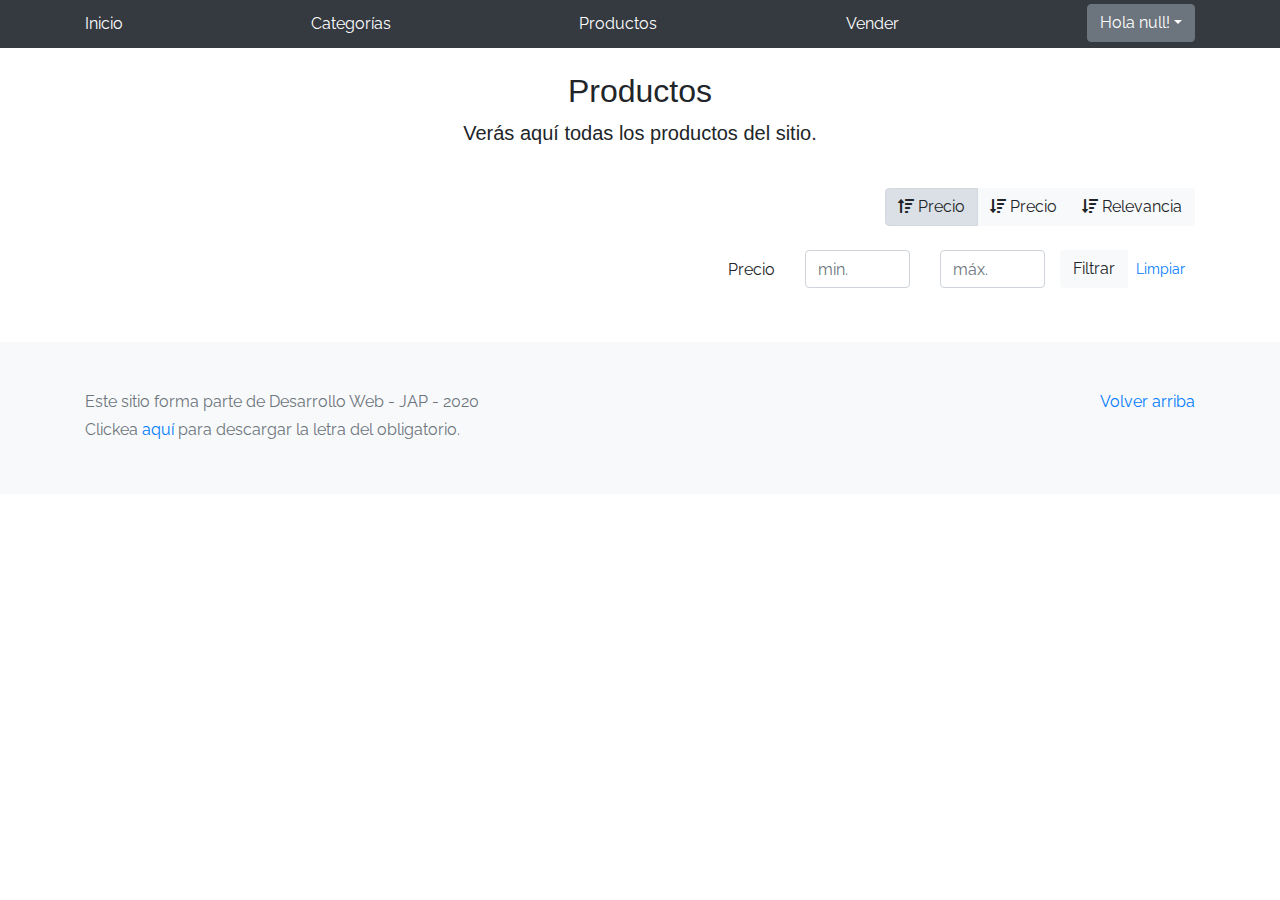
<file: products.html>
<!DOCTYPE html>
<!-- saved from url=(0049)https://getbootstrap.com/docs/4.3/examples/album/ -->
<html lang="en">
  <head>
    <meta http-equiv="Content-Type" content="text/html; charset=UTF-8">
    <meta name="viewport" content="width=device-width, initial-scale=1, shrink-to-fit=no"> <!--entrega 6 explicar-->
    <meta name="description" content="">
    <title>eMercado - Todo lo que busques está aquí</title>

    <link rel="canonical" href="https://getbootstrap.com/docs/4.3/examples/album/">
    <link href="https://fonts.googleapis.com/css?family=Raleway:300,300i,400,400i,700,700i,900,900i" rel="stylesheet">
    <link href="css/font-awesome.min.css" rel="stylesheet">
    <link href="css/bootstrap.min.css" rel="stylesheet">
    <link href="css/styles.css" rel="stylesheet">
  </head>
  <body>
    <nav class="site-header sticky-top py-1 bg-dark">
      <div class="container d-flex flex-column flex-md-row justify-content-between">
        <a class="py-2 d-none d-md-inline-block" href="indexhome.html">Inicio</a>
        <a class="py-2 d-none d-md-inline-block" href="categories.html">Categorías</a>
        <a class="py-2 d-none d-md-inline-block" href="products.html">Productos</a>
        <a class="py-2 d-none d-md-inline-block" href="sell.html">Vender</a>
        <div class="dropdown">
          <button class="btn btn-secondary dropdown-toggle" type="button" id="username" data-toggle="dropdown" aria-haspopup="true" aria-expanded="false">
          </button>
            <div class="dropdown-menu" aria-labelledby="dropdownMenuButton">
            <a class="dropdown-item" href="cart.html">Ver Mi Carrito</a>
            <a class="dropdown-item" href="my-profile.html">Mi Perfil</a>
            <a class="dropdown-item" id="cerrarSesion" href="index.html">Cerrar Sesión</a>
            </div>
        </div>
      </div>
    </nav>
  </div>
  
    <main role="main" class="pb-5">
        <div class="text-center p-4">
          <h2>Productos</h2>
          <p class="lead">Verás aquí todas los productos del sitio.</p>
        </div>
      <div class="container"> <!--Entrega 2 - Filtros -->
        <div class="row">
          <div class="col text-right">
              <div class="btn-group btn-group-toggle mb-4" data-toggle="buttons">
                  <label class="btn btn-light active" id="precioAscendente" >
                      <input type="radio" name="options" autocomplete="off"><i class="fas fa-sort-amount-up mr-1"></i>Precio
                  </label>
                  <label class="btn btn-light" id="precioDescendente" >
                      <input type="radio" name="options" autocomplete="off"><i class="fas fa-sort-amount-down mr-1"></i>Precio
                  </label>
                  <label class="btn btn-light" id="sortByRelevancia" >
                      <input type="radio" name="options" autocomplete="off"><i class="fas fa-sort-amount-down mr-1"></i>Relevancia
                  </label>
              </div>
          </div>
      </div>
      <div class="row justify-content-end">
        <div class="col-md-6"></div>
          <div class="col-md-6 col-sm-12 mb-1 container">
            <div class="row container p-0 m-0">
              <div class="col">
                <p class="font-weight-normal text-right my-2">Precio</p>
              </div>
              <div class="col">
                <input class="form-control" type="number" placeholder="min." id="rangeFilterPrecioMin">
              </div>
              <div class="col">
                <input class="form-control" type="number" placeholder="máx." id="rangeFilterPrecioMax">
              </div>
              <div class="col-3 p-0">
                <div class="btn-group" role="group">
                  <button class="btn btn-light btn-block" id="rangeFilterPrecio">Filtrar</button>
                  <button class="btn btn-link btn-sm" id="clearRangeFilter">Limpiar</button>
                </div>
              </div>
            </div>
          </div>
      </div>



        <div class="row">
            <div class="container row" id="products-list-container">  <!--Entrega 6 - Cambiar clase a cointaner row para visulaizar en cuadros -->
            </div>
      </div>
      </div>
    </div>
    </main>

    <footer class="text-muted bg-light">
      <div class="container">
        <p class="float-right">
          <a href="#">Volver arriba</a>
        </p>
        <p>Este sitio forma parte de Desarrollo Web - JAP - 2020</p>
        <p>Clickea <a target="_blank" href="Letra.pdf">aquí</a> para descargar la letra del obligatorio.</p>
      </div>
    </footer>
    <div id="spinner-wrapper"><div class="lds-ring"><div></div><div></div><div></div><div></div></div></div>
    <script src="js/jquery-3.4.1.min.js"></script>
    <script src="js/bootstrap.bundle.min.js"></script>
    <script src="js/init.js"></script>
    <script src="js/products.js"></script>
  </body>
</html>
</file>
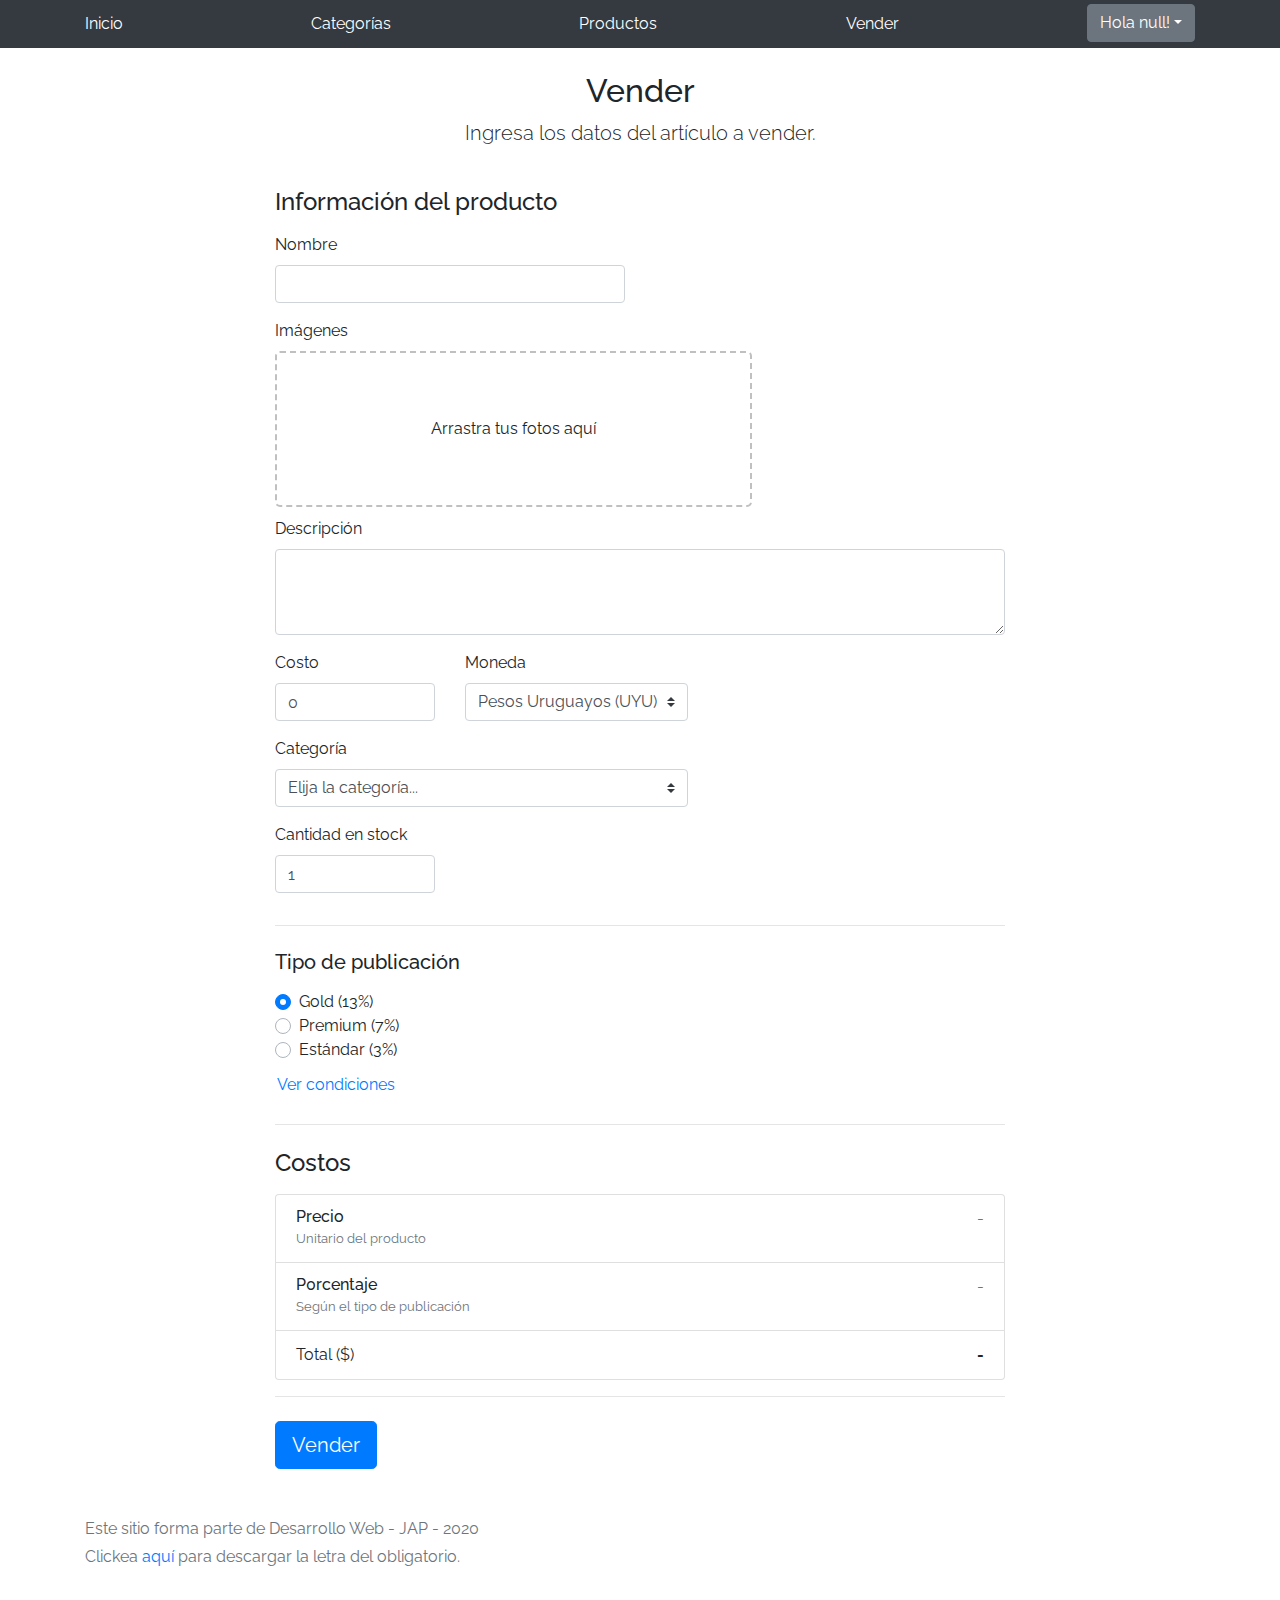
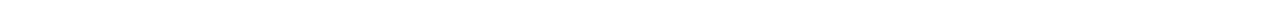
<file: sell.html>
<!DOCTYPE html>
<!-- saved from url=(0049)https://getbootstrap.com/docs/4.3/examples/album/ -->
<html lang="en"><head><meta http-equiv="Content-Type" content="text/html; charset=UTF-8">
    
    <meta name="viewport" content="width=device-width, initial-scale=1, shrink-to-fit=no">
    <meta name="description" content="">
    <title>eMercado - Todo lo que busques está aquí</title>

    <link rel="canonical" href="https://getbootstrap.com/docs/4.3/examples/album/">
    <link href="https://fonts.googleapis.com/css?family=Raleway:300,300i,400,400i,700,700i,900,900i" rel="stylesheet">

    <style>
      .bd-placeholder-img {
        font-size: 1.125rem;
        text-anchor: middle;
        -webkit-user-select: none;
        -moz-user-select: none;
        -ms-user-select: none;
        user-select: none;
      }

      @media (min-width: 768px) {
        .bd-placeholder-img-lg {
          font-size: 3.5rem;
        }
      }
    </style>
    <link href="css/bootstrap.min.css" rel="stylesheet">
    <link href="css/styles.css" rel="stylesheet">
    <link href="css/dropzone.css" rel="stylesheet">
  </head>
  <body>
    <nav class="site-header sticky-top py-1 bg-dark">
        <div class="container d-flex flex-column flex-md-row justify-content-between">
            <a class="py-2 d-none d-md-inline-block" href="indexhome.html">Inicio</a>
            <a class="py-2 d-none d-md-inline-block" href="categories.html">Categorías</a>
            <a class="py-2 d-none d-md-inline-block" href="products.html">Productos</a>
            <a class="py-2 d-none d-md-inline-block" href="sell.html">Vender</a>
            <div class="dropdown">
              <button class="btn btn-secondary dropdown-toggle" type="button" id="username" data-toggle="dropdown" aria-haspopup="true" aria-expanded="false">
              </button>
                <div class="dropdown-menu" aria-labelledby="dropdownMenuButton">
                <a class="dropdown-item" href="cart.html">Ver Mi Carrito</a>
                <a class="dropdown-item" href="my-profile.html">Mi Perfil</a>
                <a class="dropdown-item" href="index.html">Cerrar Sesión</a>
                </div>
            </div>
        </div>
    </nav>
      <div class="container">
        <div class="text-center p-4">
          <h2>Vender</h2>
          <p class="lead">Ingresa los datos del artículo a vender.</p>
        </div>
        <div class="row justify-content-md-center">
          <div class="col-md-8 order-md-1">
            <h4 class="mb-3">Información del producto</h4>
            <form class="needs-validation" id="sell-info">
              <div class="row">
                <div class="col-md-6 mb-3">
                  <label for="productName">Nombre</label>
                  <input type="text" class="form-control" id="productName" placeholder="" value="" >
                  <div class="invalid-feedback">
                    Ingresa un nombre
                  </div>
                </div>
              </div>
              <div class="row">
                <div class="col-md-8 order-md-1">
                    <label for="zip">Imágenes</label>
                    <div class="needsclick dz-clickable" id="file-upload">
                      <div class="dz-message needsclick">
                        Arrastra tus fotos aquí<br>
                      </div>
                    </div>
                </div>
              </div>
              <div class="row">
                  <div class="col-md-12 mb-3">
                      <label for="productDescription">Descripción</label>
                      <textarea class="form-control" id="productDescription" rows="3"></textarea>
                  </div>
                </div>
              <div class="row">
                <div class="col-md-3 mb-3">
                  <label for="zip">Costo</label>
                  <input type="number" class="form-control" id="productCostInput" placeholder="" required="" value="0" min="0">
                  <div class="invalid-feedback">
                    El costo debe ser mayor que 0.
                  </div>
                </div>
                <div class="col-md-4 mb-3">
                    <label for="state">Moneda</label>
                    <select class="custom-select d-block w-100" id="productCurrency" required="">
                      <option selected>Pesos Uruguayos (UYU)</option>
                      <option>Dólares (USD)</option>
                    </select>
                    <div class="invalid-feedback">
                      Ingresa una categoría válida.
                    </div>
                  </div>
              </div>
              <div class="row">
                  <div class="col-md-7 mb-3">
                  <label for="state">Categoría</label>
                  <select class="custom-select d-block w-100" id="productCategory">
                    <option value="">Elija la categoría...</option>
                    <option>Autos</option>
                    <option>Juguetes</option>
                    <option>Muebles</option>
                    <option>Herramientas</option>
                    <option>Computadoras</option>
                    <option>Vestimenta</option>
                  </select>
                  <div class="invalid-feedback">
                    Por favor ingresa una categoría válida.
                  </div>
                </div>
              </div>
              <div class="row">
                  <div class="col-md-3 mb-3">
                    <label for="productCountInput">Cantidad en stock</label>
                    <input type="number" class="form-control" id="productCountInput" placeholder="" required="" value="1" min="0">
                    <div class="invalid-feedback">
                      La cantidad es requerida.
                    </div>
                  </div>
                </div>
              <hr class="mb-4">
              <h5 class="mb-3">Tipo de publicación</h5>
              <div class="d-block my-3">
                <div class="custom-control custom-radio">
                  <input id="goldradio" name="publicationType" type="radio" class="custom-control-input" checked="" required="">
                  <label class="custom-control-label" for="goldradio">Gold (13%)</label>
                </div>
                <div class="custom-control custom-radio">
                  <input id="premiumradio" name="publicationType" type="radio" class="custom-control-input" required="">
                  <label class="custom-control-label" for="premiumradio">Premium (7%)</label>
                </div>
                <div class="custom-control custom-radio">
                  <input id="standardradio" name="publicationType" type="radio" class="custom-control-input" required="">
                  <label class="custom-control-label" for="standardradio">Estándar (3%)</label>
                </div>
                <div class="row">
                  <button type="button" class="m-1 btn btn-link" data-toggle="modal" data-target="#contidionsModal">Ver condiciones</button>
                </div>
              </div>
              <hr class="mb-4">
              <h4 class="mb-3">Costos</h4>
              <ul class="list-group mb-3">
                  <li class="list-group-item d-flex justify-content-between lh-condensed">
                    <div>
                      <h6 class="my-0">Precio</h6>
                      <small class="text-muted">Unitario del producto</small>
                    </div>
                    <span class="text-muted" id="productCostText">-</span>
                  </li>
                  <li class="list-group-item d-flex justify-content-between lh-condensed">
                    <div>
                      <h6 class="my-0">P0rcentaje</h6>
                      <small class="text-muted">Según el tipo de publicación</small>
                    </div>
                    <span class="text-muted" id="comissionText">-</span>
                  </li>
                  <li class="list-group-item d-flex justify-content-between">
                    <span>Total ($)</span>
                    <strong id="totalCostText">-</strong>
                  </li>
                </ul>
              <hr class="mb-4">
              <button class="btn btn-primary btn-lg" type="submit">Vender</button>
            </form>
          </div>
        </div>
      </div>
      <footer class="text-muted">
        <div class="container">
            <p>Este sitio forma parte de Desarrollo Web - JAP - 2020</p>
            <p>Clickea <a target="_blank" href="Letra.pdf">aquí</a> para descargar la letra del obligatorio.</p>
        </div>
      </footer>
      <div class="alert fade" role="alert" id="alertResult">
          <span id="resultSpan"></span>
          <button type="button" class="close" data-dismiss="alert" aria-label="Close">
              <span aria-hidden="true">&times;</span>
          </button>
      </div>

      <div class="modal fade" tabindex="-1" role="dialog" id="contidionsModal">
        <div class="modal-dialog" role="document">
          <div class="modal-content">
            <div class="modal-header">
              <h5 class="modal-title">Condiciones de publicación</h5>
              <button type="button" class="close" data-dismiss="modal" aria-label="Close">
                <span aria-hidden="true">&times;</span>
              </button>
            </div>
            <div class="modal-body">
              <div class="container">
                  <div class="row">
                      <h5 class="text-warning">Gold (13%)</h5>
                      <p class="muted text-justify">Tu producto se verá de forma promocionada en portada, además de las condiciones de Premium y Estándar.</p>
                  </div>
                  <hr>
                  <div class="row">
                      <h5 class="text-primary">Stándar (7%)</h5>
                      <p class="muted text-justify">Se mostrará el producto en los primeros lugares de resultados de búsqueda, así cómo cuando se ingrese a la categoría que pertenezca.</p>
                  </div>
                  <hr>
                  <div class="row">
                      <h5 class="text-secondary">Estándar (3%)</h5>
                      <p class="muted text-justify">El producto se listará en la categoría correspondiente, así como en los resultados de búsquedas que coincidan con las palabras claves en el nombre.</p>
                  </div>
              </div>
            </div>
            <div class="modal-footer">
              <button type="button" class="btn btn-primary" data-dismiss="modal">Cerrar</button>
            </div>
          </div>
        </div>
      </div>
      <div id="spinner-wrapper"><div class="lds-ring"><div></div><div></div><div></div><div></div></div></div>
      <script src="js/jquery-3.4.1.min.js"></script>
      <script src="js/bootstrap.bundle.min.js"></script>
      <script src="js/dropzone.js"></script>
      <script src="js/init.js"></script>
      <script src="js/sell.js"></script>
    </body>
</html>
</file>
<file: css/styles.css>
.jumbotron, .card-body, .container, .site-header{
    font-family: 'Raleway', serif !important;
}

.jumbotron .display-4{
    font-weight: bold;
}

.jumbotron {
  height: 50vh;
  padding: 5em inherit;
  margin-bottom: 0;
  background-color: #53C0FB;
  background: url('../img/cover_back.png');
  background-size: cover;
  background-position: center;
  background-repeat: no-repeat;
  color: black;
  font-weight: bold;
}

@media (min-width: 768px) {
  .jumbotron {
    padding-top: 6rem;
    padding-bottom: 6rem;
  }
}

.jumbotron p:last-child {
  margin-bottom: 0;
}

.jumbotron-heading {
  font-weight: 300;
}

.jumbotron .container {
  max-width: 40rem;
  background-color: rgba(255, 255, 255, 0.5);
  border-radius: 10px;
  text-shadow: 1px 1px 2px grey;
}

.jumbotron .lead{
  font-size: 38px;
}

footer {
  padding-top: 3rem;
  padding-bottom: 3rem;
}

footer p {
  margin-bottom: .25rem;
}

.site-header a {
  color: white;
  transition: ease-in-out color .15s;
}

.light-text {
  color: white;
}

.site-header .dropdown-menu a {
  color: black;
}

.dropzone{
  border: 2px dashed #0087F7;
  border-radius: 5px;
  background: white;
}

.alert{
  position: fixed;
  top:80px;
  width: 50%;
  left: 50%;
  transform: translate(-50%, 0);
}

.lds-ring {
  display: inline-block;
  position: relative;
  width: 64px;
  height: 64px;
  top:50%;
  left: 50%;
}
.lds-ring div {
  box-sizing: border-box;
  display: block;
  position: absolute;
  width: 51px;
  height: 51px;
  margin: 6px;
  border: 6px solid #fff;
  border-radius: 50%;
  animation: lds-ring 1.2s cubic-bezier(0.5, 0, 0.5, 1) infinite;
  border-color: #fff transparent transparent transparent;
}
.lds-ring div:nth-child(1) {
  animation-delay: -0.45s;
}
.lds-ring div:nth-child(2) {
  animation-delay: -0.3s;
}
.lds-ring div:nth-child(3) {
  animation-delay: -0.15s;
}
@keyframes lds-ring {
  0% {
    transform: rotate(0deg);
  }
  100% {
    transform: rotate(360deg);
  }
}

#spinner-wrapper{
  position: fixed;
  background-color: rgba(0,0,0,0.5);
  width:100%;
  height: 100%;
  top:0;
  left:0;
  z-index: 1021;
  display: none;
}

a.custom-card,
a.custom-card:hover {
  color: inherit;
  text-decoration: inherit;
}

.checked {
  color: orange;
}
</file>
<file: css/dropzone.css>
/*
 * The MIT License
 * Copyright (c) 2012 Matias Meno <m@tias.me>
 */
.dropzone, .dropzone * {
  box-sizing: border-box; }

.dropzone {
  position: relative; }
  .dropzone .dz-preview {
    position: relative;
    display: inline-block;
    width: 120px;
    margin: 0.5em; }
    .dropzone .dz-preview .dz-progress {
      display: block;
      height: 15px;
      border: 1px solid #aaa; }
      .dropzone .dz-preview .dz-progress .dz-upload {
        display: block;
        height: 100%;
        width: 0;
        background: green; }
    .dropzone .dz-preview .dz-error-message {
      color: red;
      display: none; }
    .dropzone .dz-preview.dz-error .dz-error-message, .dropzone .dz-preview.dz-error .dz-error-mark {
      display: block; }
    .dropzone .dz-preview.dz-success .dz-success-mark {
      display: block; }
    .dropzone .dz-preview .dz-error-mark, .dropzone .dz-preview .dz-success-mark {
      position: absolute;
      display: none;
      left: 30px;
      top: 30px;
      width: 54px;
      height: 58px;
      left: 50%;
      margin-left: -27px; }

@-webkit-keyframes passing-through {
  0% {
    opacity: 0;
    -webkit-transform: translateY(40px);
    -moz-transform: translateY(40px);
    -ms-transform: translateY(40px);
    -o-transform: translateY(40px);
    transform: translateY(40px); }
  30%, 70% {
    opacity: 1;
    -webkit-transform: translateY(0px);
    -moz-transform: translateY(0px);
    -ms-transform: translateY(0px);
    -o-transform: translateY(0px);
    transform: translateY(0px); }
  100% {
    opacity: 0;
    -webkit-transform: translateY(-40px);
    -moz-transform: translateY(-40px);
    -ms-transform: translateY(-40px);
    -o-transform: translateY(-40px);
    transform: translateY(-40px); } }
@-moz-keyframes passing-through {
  0% {
    opacity: 0;
    -webkit-transform: translateY(40px);
    -moz-transform: translateY(40px);
    -ms-transform: translateY(40px);
    -o-transform: translateY(40px);
    transform: translateY(40px); }
  30%, 70% {
    opacity: 1;
    -webkit-transform: translateY(0px);
    -moz-transform: translateY(0px);
    -ms-transform: translateY(0px);
    -o-transform: translateY(0px);
    transform: translateY(0px); }
  100% {
    opacity: 0;
    -webkit-transform: translateY(-40px);
    -moz-transform: translateY(-40px);
    -ms-transform: translateY(-40px);
    -o-transform: translateY(-40px);
    transform: translateY(-40px); } }
@keyframes passing-through {
  0% {
    opacity: 0;
    -webkit-transform: translateY(40px);
    -moz-transform: translateY(40px);
    -ms-transform: translateY(40px);
    -o-transform: translateY(40px);
    transform: translateY(40px); }
  30%, 70% {
    opacity: 1;
    -webkit-transform: translateY(0px);
    -moz-transform: translateY(0px);
    -ms-transform: translateY(0px);
    -o-transform: translateY(0px);
    transform: translateY(0px); }
  100% {
    opacity: 0;
    -webkit-transform: translateY(-40px);
    -moz-transform: translateY(-40px);
    -ms-transform: translateY(-40px);
    -o-transform: translateY(-40px);
    transform: translateY(-40px); } }
@-webkit-keyframes slide-in {
  0% {
    opacity: 0;
    -webkit-transform: translateY(40px);
    -moz-transform: translateY(40px);
    -ms-transform: translateY(40px);
    -o-transform: translateY(40px);
    transform: translateY(40px); }
  30% {
    opacity: 1;
    -webkit-transform: translateY(0px);
    -moz-transform: translateY(0px);
    -ms-transform: translateY(0px);
    -o-transform: translateY(0px);
    transform: translateY(0px); } }
@-moz-keyframes slide-in {
  0% {
    opacity: 0;
    -webkit-transform: translateY(40px);
    -moz-transform: translateY(40px);
    -ms-transform: translateY(40px);
    -o-transform: translateY(40px);
    transform: translateY(40px); }
  30% {
    opacity: 1;
    -webkit-transform: translateY(0px);
    -moz-transform: translateY(0px);
    -ms-transform: translateY(0px);
    -o-transform: translateY(0px);
    transform: translateY(0px); } }
@keyframes slide-in {
  0% {
    opacity: 0;
    -webkit-transform: translateY(40px);
    -moz-transform: translateY(40px);
    -ms-transform: translateY(40px);
    -o-transform: translateY(40px);
    transform: translateY(40px); }
  30% {
    opacity: 1;
    -webkit-transform: translateY(0px);
    -moz-transform: translateY(0px);
    -ms-transform: translateY(0px);
    -o-transform: translateY(0px);
    transform: translateY(0px); } }
@-webkit-keyframes pulse {
  0% {
    -webkit-transform: scale(1);
    -moz-transform: scale(1);
    -ms-transform: scale(1);
    -o-transform: scale(1);
    transform: scale(1); }
  10% {
    -webkit-transform: scale(1.1);
    -moz-transform: scale(1.1);
    -ms-transform: scale(1.1);
    -o-transform: scale(1.1);
    transform: scale(1.1); }
  20% {
    -webkit-transform: scale(1);
    -moz-transform: scale(1);
    -ms-transform: scale(1);
    -o-transform: scale(1);
    transform: scale(1); } }
@-moz-keyframes pulse {
  0% {
    -webkit-transform: scale(1);
    -moz-transform: scale(1);
    -ms-transform: scale(1);
    -o-transform: scale(1);
    transform: scale(1); }
  10% {
    -webkit-transform: scale(1.1);
    -moz-transform: scale(1.1);
    -ms-transform: scale(1.1);
    -o-transform: scale(1.1);
    transform: scale(1.1); }
  20% {
    -webkit-transform: scale(1);
    -moz-transform: scale(1);
    -ms-transform: scale(1);
    -o-transform: scale(1);
    transform: scale(1); } }
@keyframes pulse {
  0% {
    -webkit-transform: scale(1);
    -moz-transform: scale(1);
    -ms-transform: scale(1);
    -o-transform: scale(1);
    transform: scale(1); }
  10% {
    -webkit-transform: scale(1.1);
    -moz-transform: scale(1.1);
    -ms-transform: scale(1.1);
    -o-transform: scale(1.1);
    transform: scale(1.1); }
  20% {
    -webkit-transform: scale(1);
    -moz-transform: scale(1);
    -ms-transform: scale(1);
    -o-transform: scale(1);
    transform: scale(1); } }
#file-upload, #file-upload * {
  box-sizing: border-box; }

#file-upload {
  min-height: 150px;
  border: 2px dashed silver;
  border-radius: 5px;
  background: white;
margin-bottom: 10px;}
  #file-upload.dz-clickable {
    cursor: pointer; }
    #file-upload.dz-clickable * {
      cursor: default; }
    #file-upload.dz-clickable .dz-message, #file-upload.dz-clickable .dz-message * {
      cursor: pointer; }
  #file-upload.dz-started .dz-message {
    display: none; }
  #file-upload.dz-drag-hover {
    border-style: solid; }
    #file-upload.dz-drag-hover .dz-message {
      opacity: 0.5; }
  #file-upload .dz-message {
    text-align: center;
    margin: 4em 0; }
  #file-upload .dz-preview {
    position: relative;
    display: inline-block;
    vertical-align: top;
    margin: 16px;
    min-height: 100px; }
    #file-upload .dz-preview:hover {
      z-index: 1000; }
      #file-upload .dz-preview:hover .dz-details {
        opacity: 1; }
    #file-upload .dz-preview.dz-file-preview .dz-image {
      border-radius: 20px;
      background: #999;
      background: linear-gradient(to bottom, #eee, #ddd); }
    #file-upload .dz-preview.dz-file-preview .dz-details {
      opacity: 1; }
    #file-upload .dz-preview.dz-image-preview {
      background: white; }
      #file-upload .dz-preview.dz-image-preview .dz-details {
        -webkit-transition: opacity 0.2s linear;
        -moz-transition: opacity 0.2s linear;
        -ms-transition: opacity 0.2s linear;
        -o-transition: opacity 0.2s linear;
        transition: opacity 0.2s linear; }
    #file-upload .dz-preview .dz-remove {
      font-size: 14px;
      text-align: center;
      display: block;
      cursor: pointer;
      border: none; }
      #file-upload .dz-preview .dz-remove:hover {
        text-decoration: underline; }
    #file-upload .dz-preview:hover .dz-details {
      opacity: 1; }
    #file-upload .dz-preview .dz-details {
      z-index: 20;
      position: absolute;
      top: 0;
      left: 0;
      opacity: 0;
      font-size: 13px;
      min-width: 100%;
      max-width: 100%;
      padding: 2em 1em;
      text-align: center;
      color: rgba(0, 0, 0, 0.9);
      line-height: 150%; }
      #file-upload .dz-preview .dz-details .dz-size {
        margin-bottom: 1em;
        font-size: 16px; }
      #file-upload .dz-preview .dz-details .dz-filename {
        white-space: nowrap; }
        #file-upload .dz-preview .dz-details .dz-filename:hover span {
          border: 1px solid rgba(200, 200, 200, 0.8);
          background-color: rgba(255, 255, 255, 0.8); }
        #file-upload .dz-preview .dz-details .dz-filename:not(:hover) {
          overflow: hidden;
          text-overflow: ellipsis; }
          #file-upload .dz-preview .dz-details .dz-filename:not(:hover) span {
            border: 1px solid transparent; }
      #file-upload .dz-preview .dz-details .dz-filename span, #file-upload .dz-preview .dz-details .dz-size span {
        background-color: rgba(255, 255, 255, 0.4);
        padding: 0 0.4em;
        border-radius: 3px; }
    #file-upload .dz-preview:hover .dz-image img {
      -webkit-transform: scale(1.05, 1.05);
      -moz-transform: scale(1.05, 1.05);
      -ms-transform: scale(1.05, 1.05);
      -o-transform: scale(1.05, 1.05);
      transform: scale(1.05, 1.05);
      -webkit-filter: blur(8px);
      filter: blur(8px); }
    #file-upload .dz-preview .dz-image {
      border-radius: 20px;
      overflow: hidden;
      width: 120px;
      height: 120px;
      position: relative;
      display: block;
      z-index: 10; }
      #file-upload .dz-preview .dz-image img {
        display: block; }
    #file-upload .dz-preview.dz-success .dz-success-mark {
      -webkit-animation: passing-through 3s cubic-bezier(0.77, 0, 0.175, 1);
      -moz-animation: passing-through 3s cubic-bezier(0.77, 0, 0.175, 1);
      -ms-animation: passing-through 3s cubic-bezier(0.77, 0, 0.175, 1);
      -o-animation: passing-through 3s cubic-bezier(0.77, 0, 0.175, 1);
      animation: passing-through 3s cubic-bezier(0.77, 0, 0.175, 1); }
    #file-upload .dz-preview.dz-error .dz-error-mark {
      opacity: 1;
      -webkit-animation: slide-in 3s cubic-bezier(0.77, 0, 0.175, 1);
      -moz-animation: slide-in 3s cubic-bezier(0.77, 0, 0.175, 1);
      -ms-animation: slide-in 3s cubic-bezier(0.77, 0, 0.175, 1);
      -o-animation: slide-in 3s cubic-bezier(0.77, 0, 0.175, 1);
      animation: slide-in 3s cubic-bezier(0.77, 0, 0.175, 1); }
    #file-upload .dz-preview .dz-success-mark, #file-upload .dz-preview .dz-error-mark {
      pointer-events: none;
      opacity: 0;
      z-index: 500;
      position: absolute;
      display: block;
      top: 50%;
      left: 50%;
      margin-left: -27px;
      margin-top: -27px; }
      #file-upload .dz-preview .dz-success-mark svg, #file-upload .dz-preview .dz-error-mark svg {
        display: block;
        width: 54px;
        height: 54px; }
    #file-upload .dz-preview.dz-processing .dz-progress {
      opacity: 1;
      -webkit-transition: all 0.2s linear;
      -moz-transition: all 0.2s linear;
      -ms-transition: all 0.2s linear;
      -o-transition: all 0.2s linear;
      transition: all 0.2s linear; }
    #file-upload .dz-preview.dz-complete .dz-progress {
      opacity: 0;
      -webkit-transition: opacity 0.4s ease-in;
      -moz-transition: opacity 0.4s ease-in;
      -ms-transition: opacity 0.4s ease-in;
      -o-transition: opacity 0.4s ease-in;
      transition: opacity 0.4s ease-in; }
    #file-upload .dz-preview:not(.dz-processing) .dz-progress {
      -webkit-animation: pulse 6s ease infinite;
      -moz-animation: pulse 6s ease infinite;
      -ms-animation: pulse 6s ease infinite;
      -o-animation: pulse 6s ease infinite;
      animation: pulse 6s ease infinite; }
    #file-upload .dz-preview .dz-progress {
      opacity: 1;
      z-index: 1000;
      pointer-events: none;
      position: absolute;
      height: 16px;
      left: 50%;
      top: 50%;
      margin-top: -8px;
      width: 80px;
      margin-left: -40px;
      background: rgba(255, 255, 255, 0.9);
      -webkit-transform: scale(1);
      border-radius: 8px;
      overflow: hidden; }
      #file-upload .dz-preview .dz-progress .dz-upload {
        background: #333;
        background: linear-gradient(to bottom, #666, #444);
        position: absolute;
        top: 0;
        left: 0;
        bottom: 0;
        width: 0;
        -webkit-transition: width 300ms ease-in-out;
        -moz-transition: width 300ms ease-in-out;
        -ms-transition: width 300ms ease-in-out;
        -o-transition: width 300ms ease-in-out;
        transition: width 300ms ease-in-out; }
    #file-upload .dz-preview.dz-error .dz-error-message {
      display: block; }
    #file-upload .dz-preview.dz-error:hover .dz-error-message {
      opacity: 1;
      pointer-events: auto; }
    #file-upload .dz-preview .dz-error-message {
      pointer-events: none;
      z-index: 1000;
      position: absolute;
      display: block;
      display: none;
      opacity: 0;
      -webkit-transition: opacity 0.3s ease;
      -moz-transition: opacity 0.3s ease;
      -ms-transition: opacity 0.3s ease;
      -o-transition: opacity 0.3s ease;
      transition: opacity 0.3s ease;
      border-radius: 8px;
      font-size: 13px;
      top: 130px;
      left: -10px;
      width: 140px;
      background: #be2626;
      background: linear-gradient(to bottom, #be2626, #a92222);
      padding: 0.5em 1.2em;
      color: white; }
      #file-upload .dz-preview .dz-error-message:after {
        content: '';
        position: absolute;
        top: -6px;
        left: 64px;
        width: 0;
        height: 0;
        border-left: 6px solid transparent;
        border-right: 6px solid transparent;
        border-bottom: 6px solid #be2626; }

#file-upload .dz-preview.dz-error .dz-error-message, #file-upload .dz-preview.dz-error .dz-error-mark{
  display: none;
}
</file>
